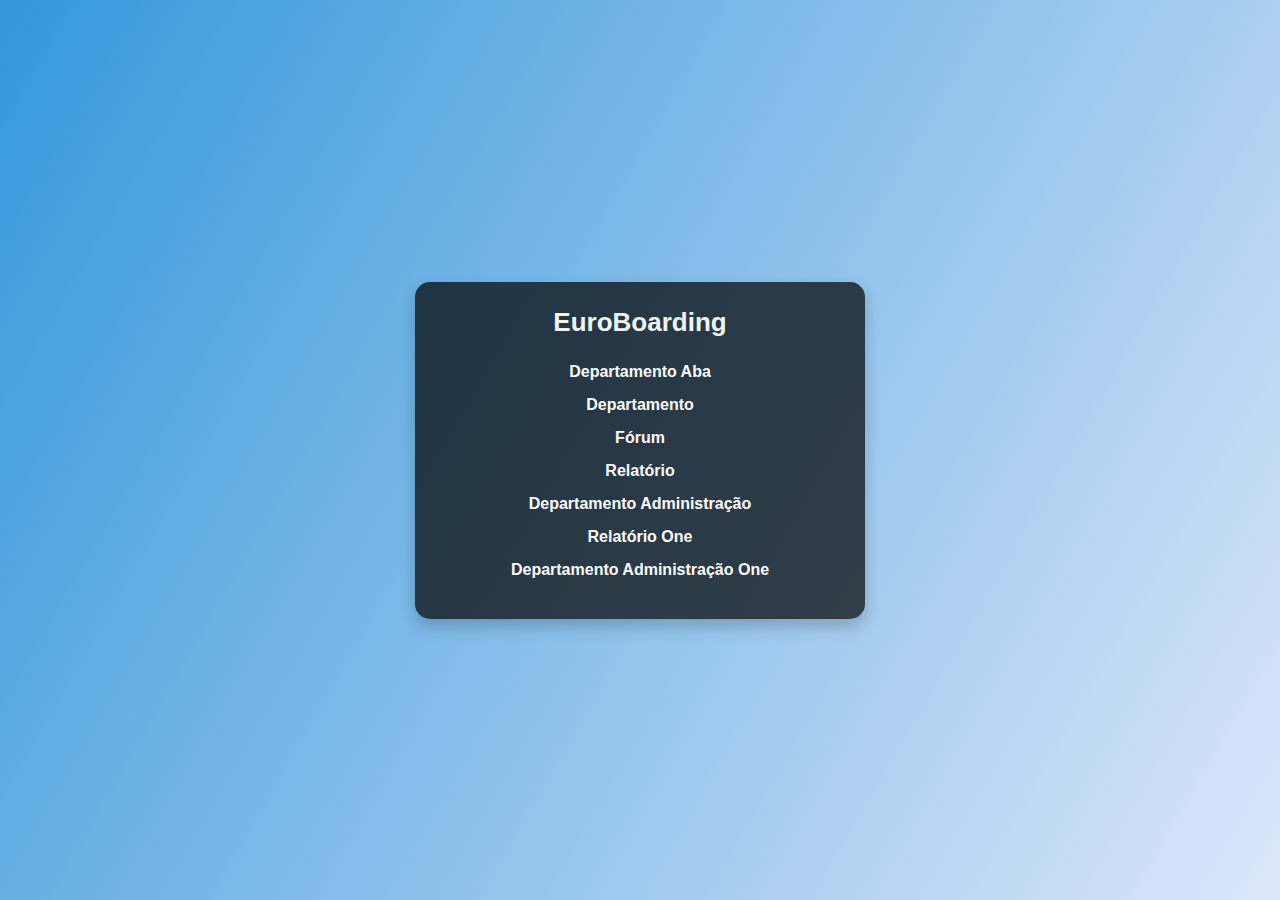
<file: pages/index.html>
<!DOCTYPE html>
<html lang="en">
<head>
    <meta charset="utf-8">
    <title>Gabrielly Freitas's Application</title>
    <meta name="viewport" content="width=device-width, initial-scale=1.0">
    <meta name="theme-color" content="#000000">
    <meta name="description" content="web site created using create-react-app">
    <link rel="stylesheet" type="text/css" href="../css/index.css">
</head>
<body>
    <div class="dhiwise-navigation">
        <h1>EuroBoarding</h1>
        <ul>
            <li><a href="DepartamentoAba.html">Departamento Aba</a></li>
            <li><a href="Departamento.html">Departamento</a></li>
            <li><a href="Forum.html">Fórum</a></li>
            <li><a href="Relatorio.html">Relatório</a></li>
            <li><a href="DepartamentoAdm.html">Departamento Administração</a></li>
            <li><a href="RelatorioOne.html">Relatório One</a></li>
            <li><a href="DepartamentoAdmOne.html">Departamento Administração One</a></li>
        </ul>
    </div>
</body>
</html>
</file>
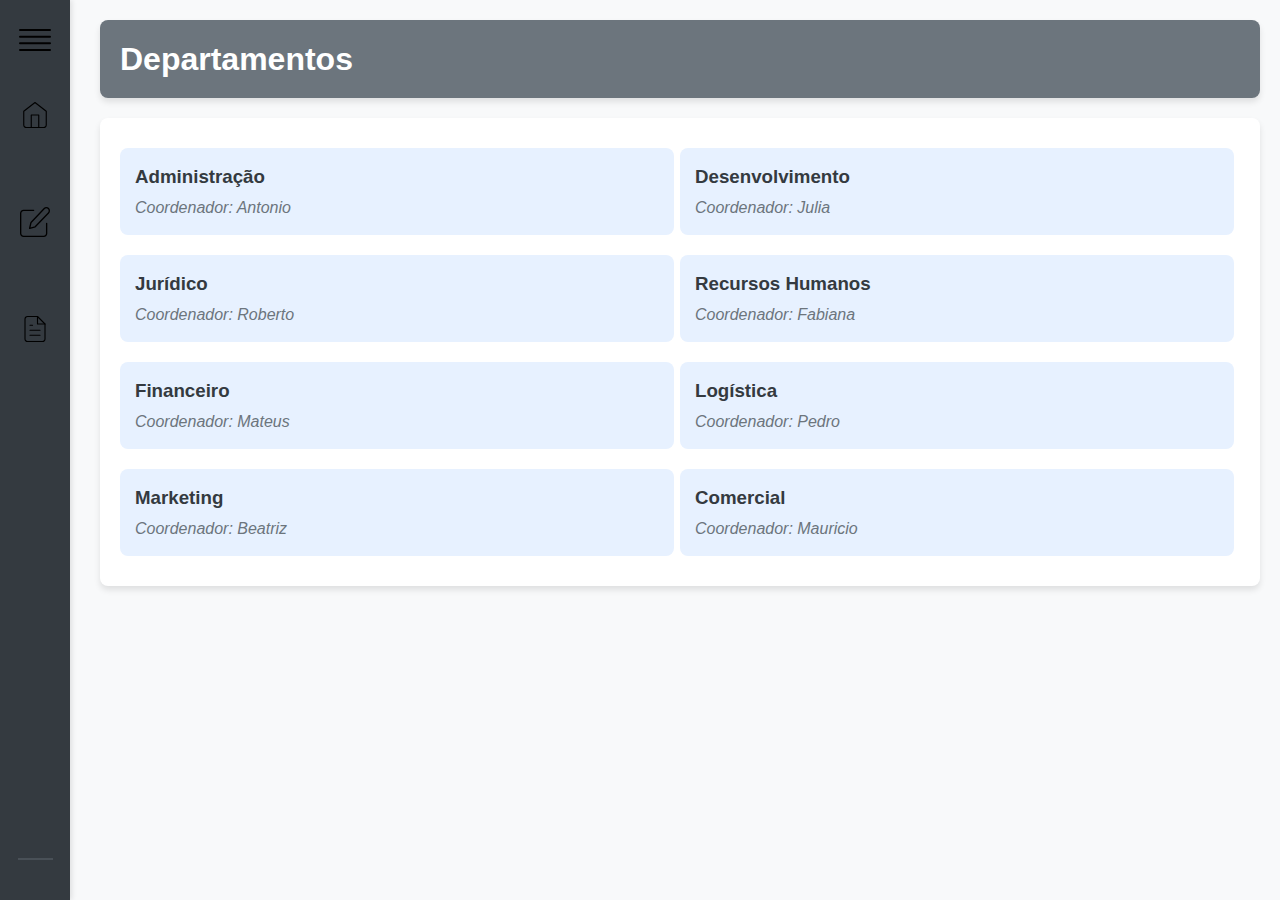
<file: pages/Departamento.html>
<!DOCTYPE html>
<html lang="en">
<head>
    <meta charset="utf-8" />
    <title>Gabrielly Freitas' Application</title>
    <meta name="viewport" content="width=device-width, initial-scale=1.0" />
    <meta name="theme-color" content="#000000" />
    <meta name="description" content="Web site created using create-react-app" />
    <link rel="stylesheet" type="text/css" href="../css/Departamento.css" />
</head>
<body>
    <div class="departamento-3">
        <div class="row align-justify">
            <aside class="sidebar align-justify">
                <img src="../public/images/img_align_justify.svg" alt="Alignjustify" class="alignjustify-1" />
                <ul class="column-edit-one">
                    <li>
                        <a href="#">
                            <img src="../public/images/img_home.svg" alt="Home" class="alignjustify-1" />
                        </a>
                    </li>
                    <li>
                        <a href="#">
                            <img src="../public/images/img_edit.svg" alt="Edit" class="alignjustify-1" />
                        </a>
                    </li>
                    <li>
                        <a href="#">
                            <img src="../public/images/img_file_text.svg" alt="Image" class="alignjustify-1" />
                        </a>
                    </li>
                </ul>
                <div class="line-three-one"></div>
            </aside>
            <div class="column-departame">
                <header class="header-departame">
                    <p class="departamentos ui heading size-text-2x1">Departamentos</p>
                </header>
                <div class="container-sm">
                    <div class="departamento-4">
                        <div class="column-administr">
                            <h3 class="ui heading size-text-2x1">Administração</h3>
                            <p class="coordenador ui heading size-text-s">Coordenador: Antonio</p>
                        </div>
                        <div class="column-administr">
                            <h3 class="ui heading size-text-2x1">Desenvolvimento</h3>
                            <p class="coordenador ui heading size-text-s">Coordenador: Julia</p>
                        </div>
                        <div class="column-administr">
                            <h3 class="ui heading size-text-2x1">Jurídico</h3>
                            <p class="coordenador ui heading size-text-s">Coordenador: Roberto</p>
                        </div>
                        <div class="column-administr">
                            <h3 class="ui heading size-text-2x1">Recursos Humanos</h3>
                            <p class="coordenador ui heading size-text-s">Coordenador: Fabiana</p>
                        </div>
                        <div class="column-administr">
                            <h3 class="ui heading size-text-2x1">Financeiro</h3>
                            <p class="coordenador ui heading size-text-s">Coordenador: Mateus</p>
                        </div>
                        <div class="column-administr">
                            <h3 class="ui heading size-text-2x1">Logística</h3>
                            <p class="coordenador ui heading size-text-s">Coordenador: Pedro</p>
                        </div>
                        <div class="column-administr">
                            <h3 class="ui heading size-text-2x1">Marketing</h3>
                            <p class="coordenador ui heading size-text-s">Coordenador: Beatriz</p>
                        </div>
                        <div class="column-administr">
                            <h3 class="ui heading size-text-2x1">Comercial</h3>
                            <p class="coordenador ui heading size-text-s">Coordenador: Mauricio</p>
                        </div>
                    </div>
                </div>
            </div>
        </div>
    </div>
</body>
</html>
</file>
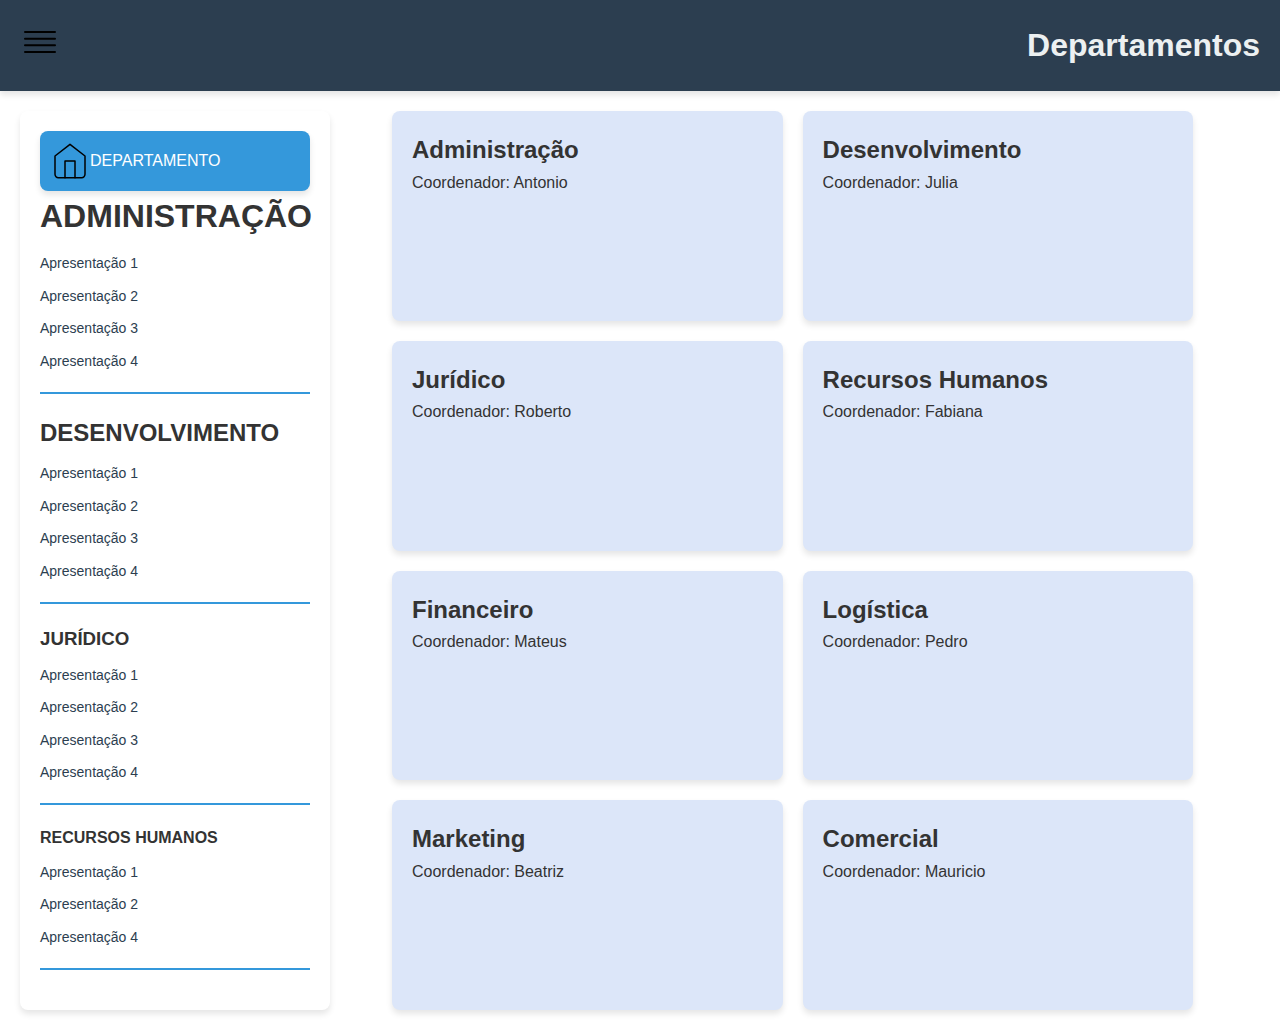
<file: pages/DepartamentoAba.html>
<!DOCTYPE html>
<html lang="en">
<head>
    <meta charset="utf-8" />
    <title>EuroBoarding</title>
    <meta name="viewport" content="width=device-width, initial-scale=1.0" />
    <meta name="theme-color" content="#000000" />
    <meta name="description" content="Web site created using create-react-app" />
    <link rel="stylesheet" type="text/css" href="../css/DepartamentoAba.css" />
</head>
<body>
    <div class="departamento-aba">
        <header class="headeralignjust">
            <a href="#">
                <img src="../public/images/img_align_justify.svg" alt="Alignjustify" class="alignjustify" />
            </a>
            <div class="rowdepartamento">
                <p class="departamentos ui heading size-text2x1">Departamentos</p>
            </div>
        </header>
        <div class="newscreenbody">
            <div class="column sidebar">
                <div class="stackhome_one">
                    <img src="../public/images/img_home.svg" alt="Home" class="home_one" />
                    <p class="departamento-2 ui text size-texts">DEPARTAMENTO</p>
                </div>
                <div class="departamento-1">
                    <h1 class="ui heading size-headingxs">ADMINISTRAÇÃO</h1>
                    <p class="apresentacocou ui text size-textxs">Apresentação 1</p>
                    <p class="apresentacocou-1 ui text size-textxs">Apresentação 2</p>
                    <p class="apresentacocou-1 ui text size-textxs">Apresentação 3</p>
                    <p class="apresentacocou-1 ui text size-textxs">Apresentação 4</p>
                </div>
                <div class="line-7"></div>
                <div class="departamento-1">
                    <h2 class="ui heading size-headingxs">DESENVOLVIMENTO</h2>
                    <p class="apresentacocou ui text size-textxs">Apresentação 1</p>
                    <p class="apresentacocou-1 ui text size-textxs">Apresentação 2</p>
                    <p class="apresentacocou-1 ui text size-textxs">Apresentação 3</p>
                    <p class="apresentacocou-1 ui text size-textxs">Apresentação 4</p>
                </div>
                <div class="line-7"></div>
                <div class="departamento-1">
                    <h3 class="ui heading size-headingxs">JURÍDICO</h3>
                    <p class="apresentacocou ui text size-textxs">Apresentação 1</p>
                    <p class="apresentacocou-1 ui text size-textxs">Apresentação 2</p>
                    <p class="apresentacocou-1 ui text size-textxs">Apresentação 3</p>
                    <p class="apresentacocou-1 ui text size-textxs">Apresentação 4</p>
                </div>
                <div class="line-7"></div>
                <div class="departamento-1">
                    <h4 class="ui heading size-headingxs">RECURSOS HUMANOS</h4>
                    <p class="apresentacocou ui text size-textxs">Apresentação 1</p>
                    <p class="apresentacocou-1 ui text size-textxs">Apresentação 2</p>
                    <p class="apresentacocou-1 ui text size-textxs">Apresentação 4</p>
                </div>
                <div class="line-7"></div>
            </div>
            <div class="column main-content">
                <div class="departamento-card">
                    <h2 class="ui heading size-text2x1">Administração</h2>
                    <p class="coordenador ui heading size-texts">Coordenador: Antonio</p>
                </div>
                <div class="departamento-card">
                    <h2 class="ui heading size-text2x1">Desenvolvimento</h2>
                    <p class="coordenador ui heading size-texts">Coordenador: Julia</p>
                </div>
                <div class="departamento-card">
                    <h2 class="ui heading size-text2x1">Jurídico</h2>
                    <p class="coordenador ui heading size-texts">Coordenador: Roberto</p>
                </div>
                <div class="departamento-card">
                    <h2 class="ui heading size-text2x1">Recursos Humanos</h2>
                    <p class="coordenador ui heading size-texts">Coordenador: Fabiana</p>
                </div>
                <div class="departamento-card">
                    <h2 class="ui heading size-text2x1">Financeiro</h2>
                    <p class="coordenador ui heading size-texts">Coordenador: Mateus</p>
                </div>
                <div class="departamento-card">
                    <h2 class="ui heading size-text2x1">Logística</h2>
                    <p class="coordenador ui heading size-texts">Coordenador: Pedro</p>
                </div>
                <div class="departamento-card">
                    <h2 class="ui heading size-text2x1">Marketing</h2>
                    <p class="coordenador ui heading size-texts">Coordenador: Beatriz</p>
                </div>
                <div class="departamento-card">
                    <h2 class="ui heading size-text2x1">Comercial</h2>
                    <p class="coordenador ui heading size-texts">Coordenador: Mauricio</p>
                </div>
            </div>
        </div>
    </div>
</body>
</html>
</file>
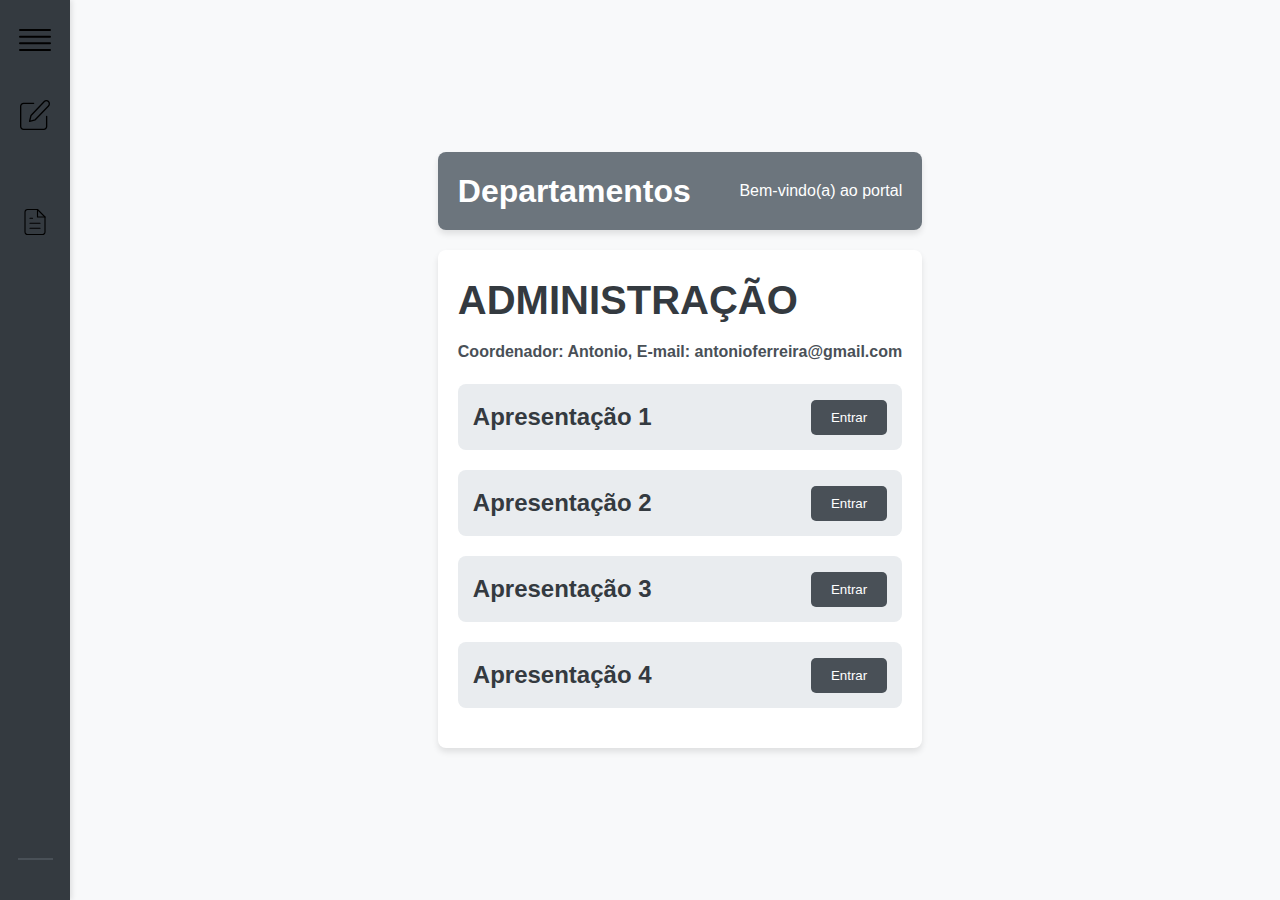
<file: pages/DepartamentoAdm.html>
<!DOCTYPE html>
<html lang="en">
<head>
    <meta charset="utf-8">
    <title>Gabrielly Freitas' Application</title>
    <meta name="viewport" content="width=device-width, initial-scale=1.0">
    <meta name="theme-color" content="#000000">
    <meta name="description" content="web site created using create-react-app">
    <link rel="stylesheet" type="text/css" href="../css/DepartamentoAdm.css">
</head>
<body>
    <div class="departamento-3">
        <div class="row align-justify-3">
            <aside class="sidebar align-justify">
                <img src="../public/images/img_align_justify.svg" alt="Align Justify" class="align-justify-1">
                <ul class="column-edit one">
                    <li>
                        <a href="#">
                            <img src="../public/images/img_edit.svg" alt="Edit" class="align-justify-1">
                        </a>
                    </li>
                    <li>
                        <a href="#">
                            <img src="../public/images/img_file_text.svg" alt="File Text" class="align-justify-1">
                        </a>
                    </li>
                </ul>
                <div class="line-three_one"></div>
            </aside>
            <div class="column-departame">
                <header class="header-departame">
                    <p class="departamentos ui heading size-text-2xl">Departamentos</p>
                    <p class="ui text size-text-xl">Bem-vindo(a) ao portal</p>
                </header>
                <div class="container-sm">
                    <div class="column-administr-22">
                        <h1 class="administracao-2 ui heading size-text-4xl">ADMINISTRAÇÃO</h1>
                        <h2 class="administracao-2 ui heading size-text-md">
                            Coordenador: Antonio, E-mail: antonioferreira@gmail.com
                        </h2>
                    </div>
                    <div class="column-apresenta">
                        <h3 class="ui heading size-text-lg">Apresentação 1</h3>
                        <button class="entrar-1 ui button indigo-50 size-sm fill round">Entrar</button>
                    </div>
                    <div class="lista-apresenta">
                        <div class="column-1 container-xs">
                            <h4 class="ui heading size-text-lg">Apresentação 2</h4>
                            <div class="row-entrar">
                                <button class="entrar-1 ui button indigo-50 size-sm fill round">Entrar</button>
                            </div>
                        </div>
                    </div>
                    <div class="column_one-2">
                        <h6 class="ui heading size-text-lg">Apresentação 3</h6>
                        <button class="entrar-1 ui button indigo-50 size-sm fill round">Entrar</button>
                    </div>
                    <div class="column_one-2">
                        <h6 class="ui heading size-text-lg">Apresentação 4</h6>
                        <button class="entrar-1 ui button indigo-50 size-sm fill round">Entrar</button>
                    </div>
                </div>
            </div>
        </div>
    </div>
</body>
</html>
</file>
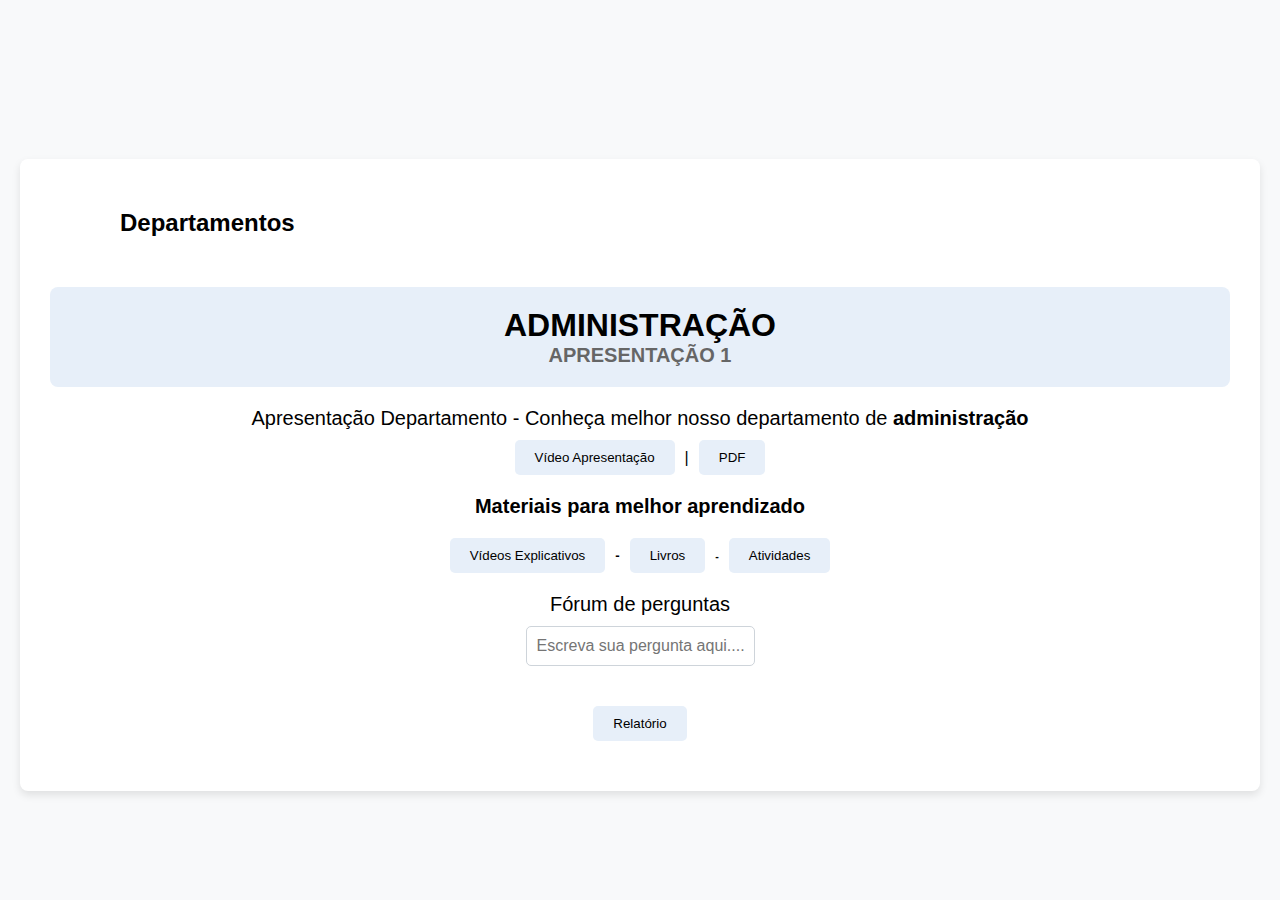
<file: pages/DepartamentoAdmOne.html>
<!DOCTYPE html>
<html lang="en">
<head>
    <meta charset="utf-8">
    <title>Gabrielly Freitas' Application</title>
    <meta name="viewport" content="width=device-width, initial-scale=1.0">
    <meta name="theme-color" content="#008000">
    <meta name="description" content="web site created using create-react-app">
    <link rel="stylesheet" type="text/css" href="../css/DepartamentoAdmOne.css">
</head>
<body>
    <div class="departamento-3">
        <div class="column-departame">
            <header class="header-departame">
                <p class="departamentos ui heading size-text-2xl">Departamentos</p>
            </header>
            <div class="container-sm">
                <div class="column-administr-24">
                    <h1 class="ui heading size-text-4xl">ADMINISTRAÇÃO</h1>
                    <h2 class="ui heading size-text-lg">APRESENTAÇÃO 1</h2>
                </div>
                <div class="row-apresentao-2">
                    <div class="column-apresenta-5">
                        <h3 class="ui heading size-text-lg">
                            <span>Apresentação Departamento - Conheça melhor nosso departamento de </span>
                            <span class="apresentao-span">administração</span>
                        </h3>
                        <div class="row-deo">
                            <button class="vdeo ui button indigo-50 size-md fill round">Vídeo Apresentação</button>
                            <p class="class-- ui text size-text-xl">|</p>
                            <button class="pdf ui button indigo-50 size-md fill round">PDF</button>
                        </div>
                    </div>
                </div>
                <div class="column-materiais">
                    <h4 class="ui heading size-text-lg">Materiais para melhor aprendizado</h4>
                    <div class="row-vdeos">
                        <button class="vdeos ui button indigo-50 size-md fill round">Vídeos Explicativos</button>
                        <h5 class="one-2 ui heading size-text-2xl">-</h5>
                        <button class="livros ui button indigo-50 size-md fill round">Livros</button>
                        <h6 class="one-2 ui heading size-text-2xl">-</h6>
                        <button class="livros ui button indigo-50 size-md fill round">Atividades</button>
                    </div>
                </div>
                <div class="row-frumde">
                    <div class="column-frumde-1">
                        <p class="ui heading size-text-lg">Fórum de perguntas</p>
                        <div class="row-m_one">
                            <label class="grouptwentyeigh ui input white_a700 size-sm fill">
                                <input name="groupthree" placeholder="Escreva sua pergunta aqui...." type="text">
                            </label>
                        </div>
                    </div>
                </div>
                <button class="relatrio-2 ui button indigo-50 size-md fill round">Relatório</button>
            </div>
        </div>
    </div>
</body>
</html>
</file>
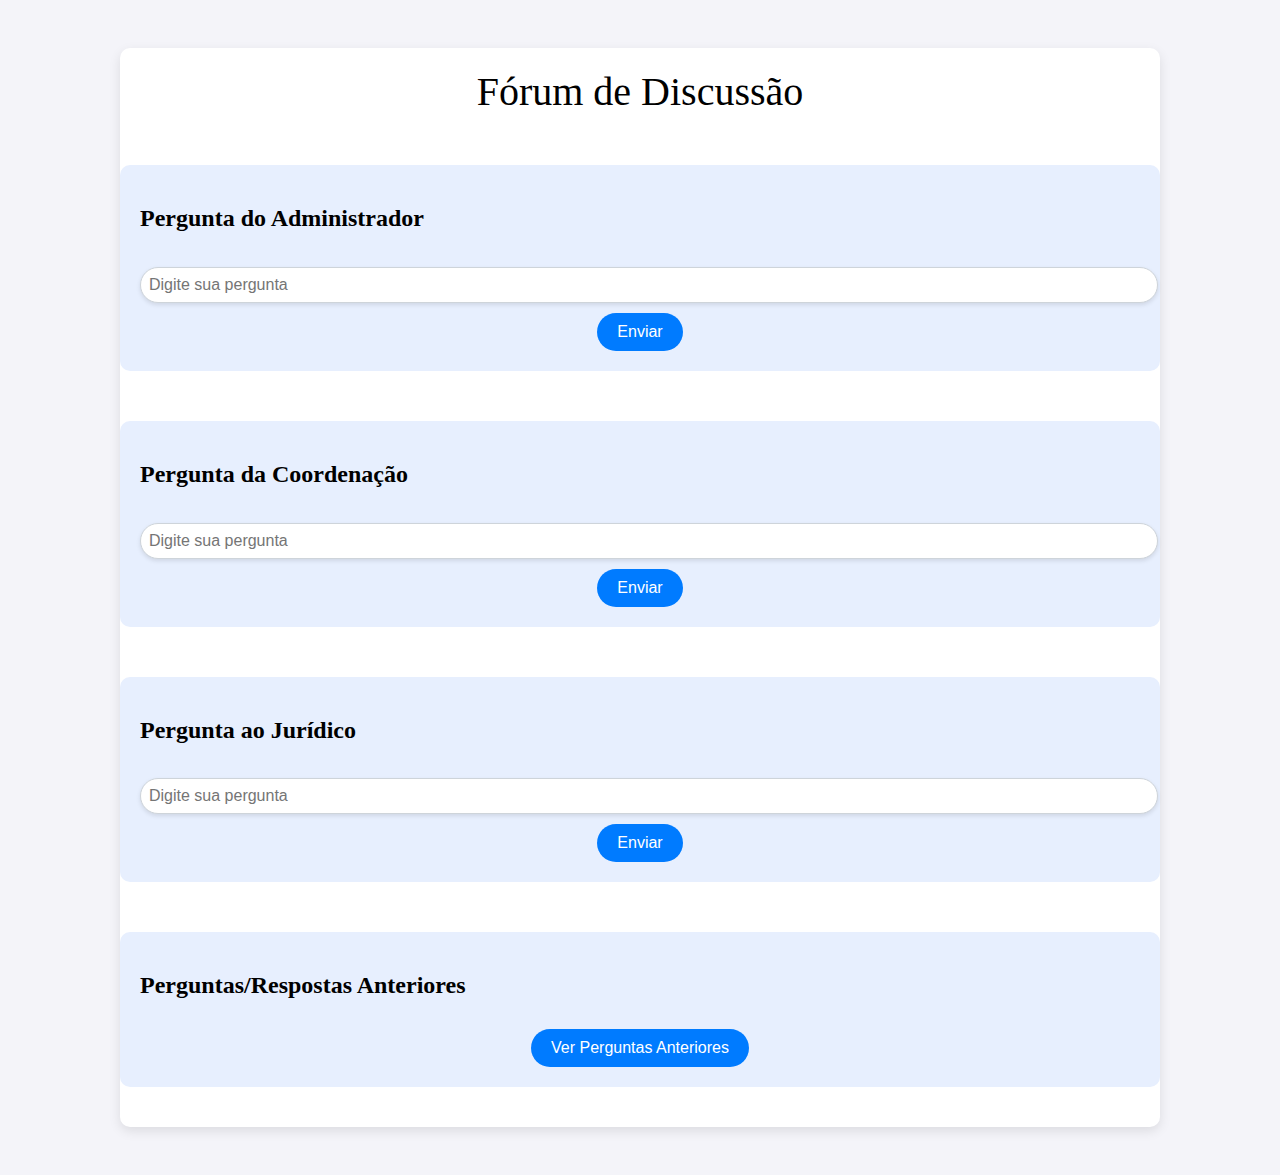
<file: pages/Forum.html>
<!DOCTYPE html>
<html lang="pt-BR">
<head>
    <meta charset="UTF-8">
    <meta name="viewport" content="width=device-width, initial-scale=1.0">
    <title>Fórum de Discussão</title>
    <link rel="stylesheet" type="text/css" href="../css/Forum.css" />
</head>
<body>
    <div class="forum-1">
        <div class="header-forum-de-1">
            Fórum de Discussão
        </div>

        <div class="container-xs">
            <div class="row-m_two-1">
                <h2>Pergunta do Administrador</h2>
                <div class="group-fourteen-2">
                    <input type="text" placeholder="Digite sua pergunta">
                </div>
            </div>
            <div class="respostas-pergun-4">
                <button class="ui button indigo_50">Enviar</button>
            </div>
        </div>

        <div class="container-xs">
            <div class="row-m_two-1">
                <h2>Pergunta da Coordenação</h2>
                <div class="group-fourteen-2">
                    <input type="text" placeholder="Digite sua pergunta">
                </div>
            </div>
            <div class="respostas-pergun-4">
                <button class="ui button indigo_50">Enviar</button>
            </div>
        </div>

        <div class="container-xs">
            <div class="row-m_two-1">
                <h2>Pergunta ao Jurídico</h2>
                <div class="group-fourteen-2">
                    <input type="text" placeholder="Digite sua pergunta">
                </div>
            </div>
            <div class="respostas-pergun-4">
                <button class="ui button indigo_50">Enviar</button>
            </div>
        </div>


        <div class="container-xs">
            <div class="row-m_three-3">
                <h2>Perguntas/Respostas Anteriores</h2>
            </div>
            <div class="respostas-pergun-5">
                <button class="ui button indigo_50">Ver Perguntas Anteriores</button>
            </div>
        </div>
    </div>
</body>
</html>
</file>
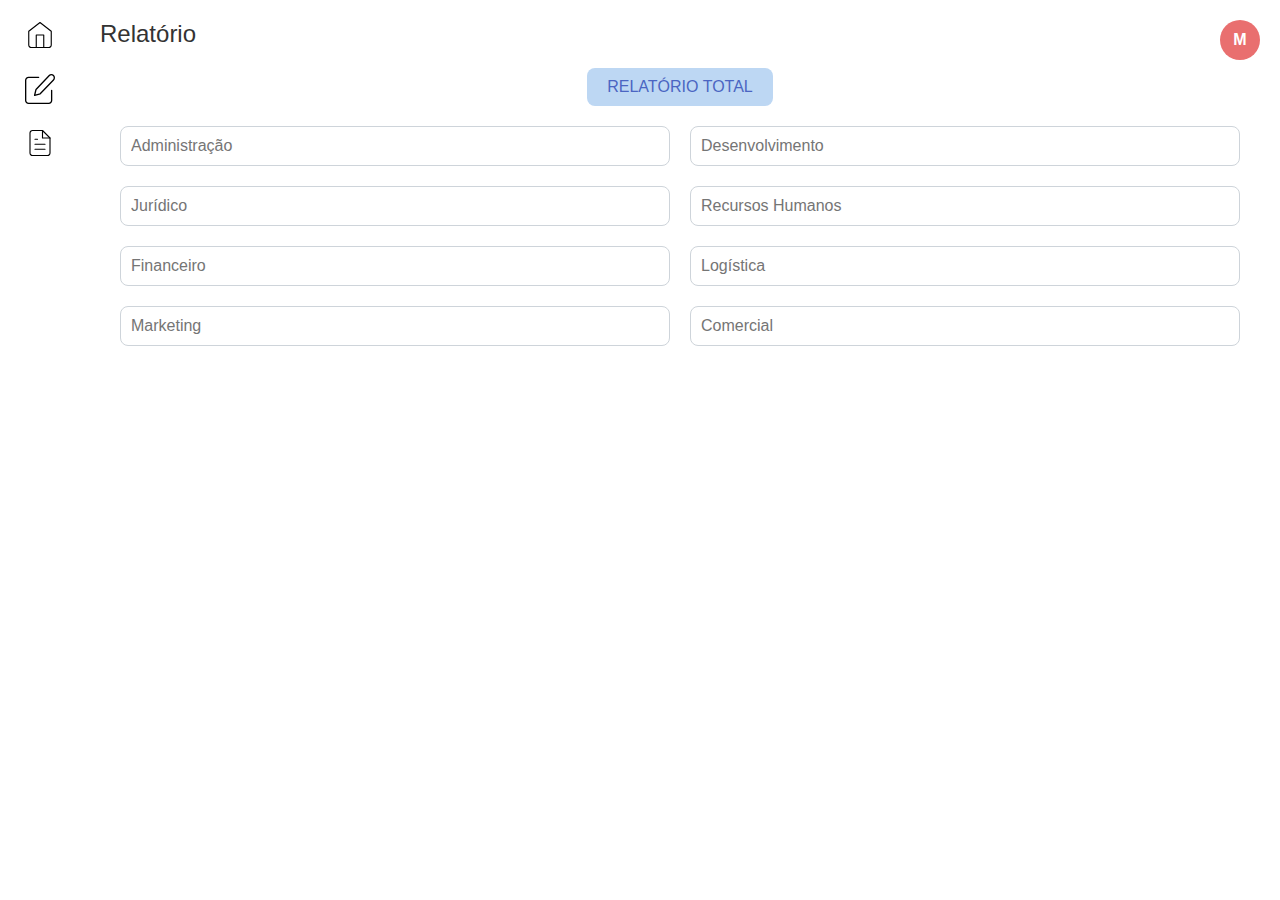
<file: pages/Relatorio.html>
<!DOCTYPE html>
<html lang="en">
<head>
    <meta charset="utf-8" />
    <title>Relatório</title>
    <meta name="viewport" content="width=device-width, initial-scale=1.0" />
    <meta name="theme-color" content="#000000" />
    <meta name="description" content="web site created using create-react-app" />
    <link rel="stylesheet" type="text/css" href="../css/Relatorio.css" />
</head>
<body>
    <div class="departamento-3">
        <div class="sidebar">
            <div class="menu-item">
                <img src="../public/images/img_home.svg" alt="Home">
            </div>
            <div class="menu-item">
                <img src="../public/images/img_edit.svg" alt="Edit">
            </div>
            <div class="menu-item">
                <img src="../public/images/img_file_text.svg" alt="Document">
            </div>
        </div>
        <div class="main-content">
            <header class="header-departamento">
                <p class="departamentos">Relatório</p>
            </header>
            <div class="relatorio-total">
                <button class="relatorio-total-button">RELATÓRIO TOTAL</button>
            </div>
            <div class="relatorio-grid">
                <label class="administrao-1 ui input white-a700 size-md fill round">
                    <input name="administração" placeholder="Administração" type="text" />
                </label>
                <label class="administrao-1 ui input white-a700 size-md fill round">
                    <input name="desenvolvimento" placeholder="Desenvolvimento" type="text" />
                </label>
                <label class="administrao-1 ui input white-a700 size-md fill round">
                    <input name="jurídico" placeholder="Jurídico" type="text" />
                </label>
                <label class="administrao-1 ui input white-a700 size-md fill round">
                    <input name="recursos" placeholder="Recursos Humanos" type="text" />
                </label>
                <label class="administrao-1 ui input white-a700 size-md fill round">
                    <input name="financeiro" placeholder="Financeiro" type="text" />
                </label>
                <label class="administrao-1 ui input white-a700 size-md fill round">
                    <input name="logística" placeholder="Logística" type="text" />
                </label>
                <label class="administrao-1 ui input white-a700 size-md fill round">
                    <input name="marketing" placeholder="Marketing" type="text" />
                </label>
                <label class="administrao-1 ui input white-a700 size-md fill round">
                    <input name="comercial" placeholder="Comercial" type="text" />
                </label>
            </div>
            <div class="user-profile">
                <div class="profile-initial">M</div>
            </div>
        </div>
    </div>
</body>
</html>
</file>
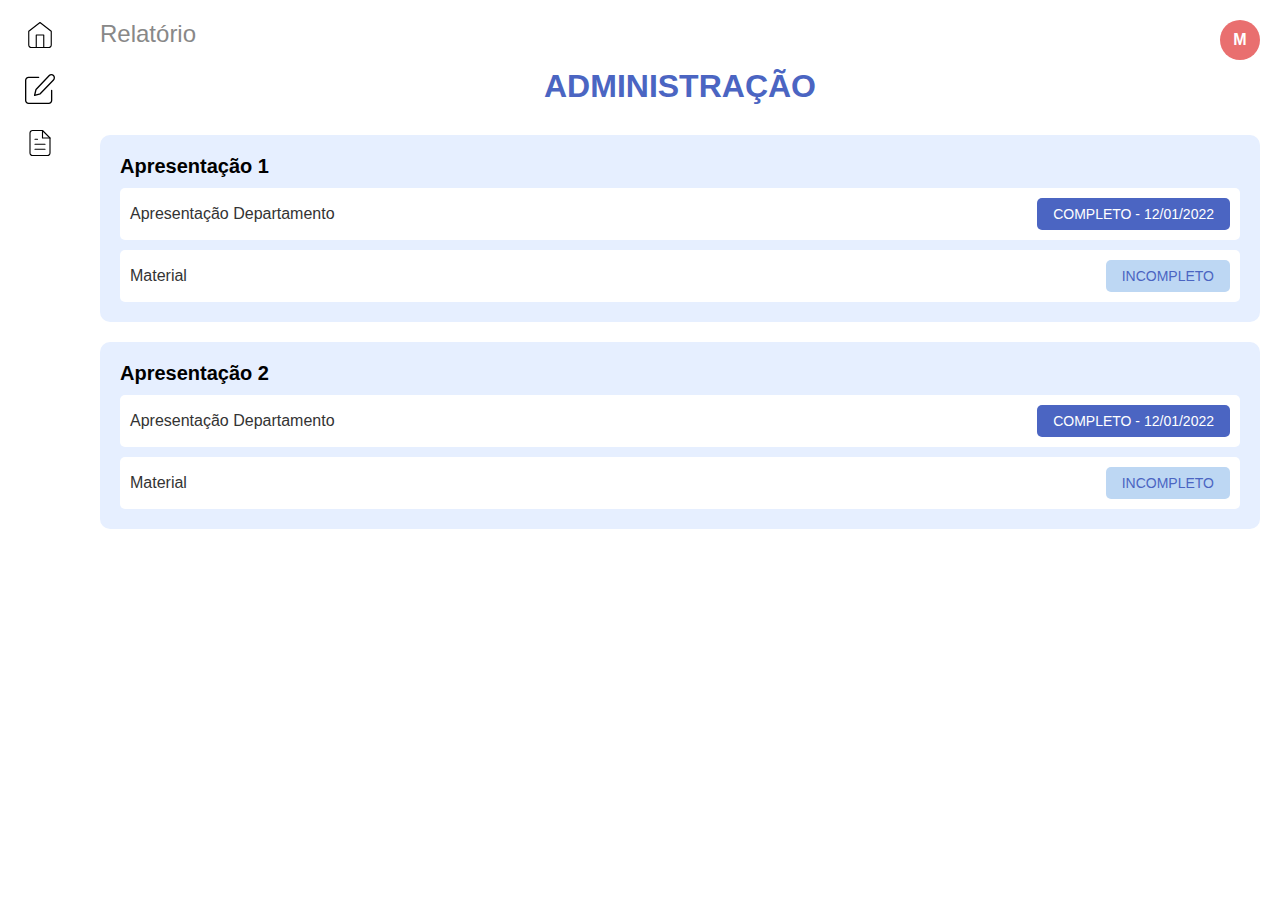
<file: pages/RelatorioOne.html>
<!DOCTYPE html>
<html lang="en">
<head>
    <meta charset="utf-8" />
    <title>Relatório</title>
    <meta name="viewport" content="width=device-width, initial-scale=1.0" />
    <meta name="theme-color" content="#000000" />
    <meta name="description" content="Web site created using create-react-app" />
    <link rel="stylesheet" type="text/css" href="../css/RelatorioOne.css" />
</head>
<body>
    <div class="departamento-3">
        <div class="sidebar">
            <div class="menu-item">
                <img src="../public/images/img_home.svg" alt="Home">
            </div>
            <div class="menu-item">
                <img src="../public/images/img_edit.svg" alt="Edit">
            </div>
            <div class="menu-item">
                <img src="../public/images/img_file_text.svg" alt="Document">
            </div>
        </div>
        <div class="main-content">
            <header class="header-departamento">
                <p class="departamentos">Relatório</p>
            </header>
            <h1 class="administrao-3">ADMINISTRAÇÃO</h1>
            <div class="relatorio-container">
                <div class="relatorio-box">
                    <h2 class="apresentacao">Apresentação 1</h2>
                    <div class="box-content">
                        <div class="content-item">
                            <p class="material">Apresentação Departamento</p>
                            <button class="status-button complete">COMPLETO - 12/01/2022</button>
                        </div>
                        <div class="content-item">
                            <p class="material">Material</p>
                            <button class="status-button incomplete">INCOMPLETO</button>
                        </div>
                    </div>
                </div>
                <div class="relatorio-box">
                    <h2 class="apresentacao">Apresentação 2</h2>
                    <div class="box-content">
                        <div class="content-item">
                            <p class="material">Apresentação Departamento</p>
                            <button class="status-button complete">COMPLETO - 12/01/2022</button>
                        </div>
                        <div class="content-item">
                            <p class="material">Material</p>
                            <button class="status-button incomplete">INCOMPLETO</button>
                        </div>
                    </div>
                </div>
            </div>
            <div class="user-profile">
                <div class="profile-initial">M</div>
            </div>
        </div>
    </div>
</body>
</html>
</file>
<file: css/index.css>
* {
    margin: 0;
    padding: 0;
    box-sizing: border-box;
}


body {
    font-family: 'Helvetica Neue', sans-serif;
    background: linear-gradient(120deg, #3498db 0%, #dce6f9 100%);
    color: #fff;
    display: flex;
    justify-content: center;
    align-items: center;
    height: 100vh;
}

.dhiwise-navigation {
    background: rgba(0, 0, 0, 0.7);
    border-radius: 15px;
    box-shadow: 0 8px 16px rgba(0, 0, 0, 0.2);
    padding: 25px;
    max-width: 450px;
    width: 100%;
    text-align: center;
    animation: fadeIn 1s ease-in-out;
}

.dhiwise-navigation h1 {
    font-size: 26px;
    margin-bottom: 25px;
    color: #eef4f1;
}

.dhiwise-navigation ul {
    list-style: none;
}

.dhiwise-navigation li {
    margin: 15px 0;
}

.dhiwise-navigation a {
    text-decoration: none;
    color: #fafaf7;
    font-weight: bold;
    transition: color 0.3s ease, transform 0.3s ease;
}

.dhiwise-navigation a:hover {
    color: #fff;
    transform: scale(1.1);
}


@keyframes fadeIn {
    from {
        opacity: 0;
    }
    to {
        opacity: 1;
    }
}


@media (max-width: 600px) {
    .dhiwise-navigation {
        padding: 20px;
    }

    .dhiwise-navigation h1 {
        font-size: 22px;
    }

    .dhiwise-navigation a {
        font-size: 16px;
    }
}
</file>
<file: css/Forum.css>
/* Estilos principais */
.forum-1 {
    display: flex;
    flex-direction: column;
    align-items: center;
    width: 100%;
    max-width: 1000px;
    background: #ffffff;
    border-radius: 10px;
    box-shadow: 0 4px 12px rgba(0, 0, 0, 0.1);
    padding: 20px;
    gap: 30px; /* Espaçamento entre os blocos */
}

/* Container para cada bloco */
.container-xs {
    width: 100%;
    background-color: #e7effe;
    padding: 20px;
    border-radius: 10px;
    margin-bottom: 20px;
}

/* Estilo das seções de admin e coordenadores */
.column_one-2, .column_two {
    background-color: #ffffff;
    padding: 20px;
    border-radius: 10px;
    box-shadow: 0 2px 6px rgba(0, 0, 0, 0.1);
}

/* Estilo das perguntas */
.row-m_two-1, .row-m_three-3 {
    display: flex;
    flex-direction: column;
    gap: 15px;
}

/* Caixa de input */
.group-fourteen-2 input {
    border-radius: 50px;
    border: 1px solid #ced4da;
    padding: 8px;
    width: 100%;
    font-size: 1rem;
    box-shadow: 0 2px 4px rgba(0, 0, 0, 0.1);
}

/* Botões */
.ui.button.indigo_50 {
    background-color: #007bff;
    color: #ffffff;
    border: none;
    padding: 10px 20px;
    border-radius: 50px;
    cursor: pointer;
    font-size: 1rem;
    transition: background-color 0.3s ease, transform 0.2s ease;
}

.ui.button.indigo_50:hover {
    background-color: #0056b3;
    transform: scale(1.05);
}

/* Centralizar botões */
.respostas-pergun-4, .respostas-pergun-5 {
    display: flex;
    justify-content: center;
    margin-top: 10px;
}

/* Centralização do layout geral */
body {
    display: flex;
    justify-content: center;
    background-color: #f4f4f9;
    padding: 40px 0;
}

.header-forum-de-1 {
    font-size: 2.5rem;
    text-align: center;
    margin-bottom: 20px;
}
</file>
<file: css/Departamento.css>
/* Reset básico */
* {
    margin: 0;
    padding: 0;
    box-sizing: border-box;
    font-family: 'Montserrat', sans-serif;
}

body {
    background-color: #f8f9fa;
    color: #343a40;
    font-size: 16px;
    line-height: 1.5;
    display: flex;
    height: 100vh;
}

/* Sidebar */
.sidebar {
    background-color: #343a40;
    color: #fff;
    width: 70px;
    display: flex;
    flex-direction: column;
    align-items: center;
    padding: 20px 0;
    height: 100vh;
    box-shadow: 2px 0 5px rgba(0, 0, 0, 0.1);
    position: fixed;
    top: 0;
    left: 0;
}

.sidebar img {
    width: 40px;
    margin-bottom: 30px;
    transition: transform 0.3s ease;
}

.sidebar img:hover {
    transform: scale(1.1);
}

.column-edit-one {
    list-style: none;
    padding: 0;
    margin: 0;
    width: 100%;
    display: flex;
    flex-direction: column;
    align-items: center;
}

.column-edit-one li {
    width: 100%;
    text-align: center;
    margin-bottom: 20px;
}

.column-edit-one a {
    display: block;
    width: 100%;
    padding: 10px 0;
    transition: background-color 0.3s ease;
}

.column-edit-one a:hover {
    background-color: #495057;
    border-radius: 10px;
}

.column-edit-one img {
    width: 30px;
}

.line-three-one {
    width: 50%;
    height: 2px;
    background-color: #495057;
    margin-top: auto;
    margin-bottom: 20px;
}

/* Main content area */
.column-departame {
    flex: 1;
    padding: 20px;
    margin-left: 80px; 
    /* Compensa a largura da sidebar */
}

.header-departame {
    display: flex;
    justify-content: space-between;
    align-items: center;
    background-color: #6c757d;
    padding: 15px 20px;
    color: #fff;
    border-radius: 8px;
    box-shadow: 0 4px 6px rgba(0, 0, 0, 0.1);
}

.header-departame .departamentos {
    font-size: 2rem;
    font-weight: bold;
}

.container-sm {
    background-color: #fff;
    margin-top: 20px;
    padding: 20px;
    border-radius: 8px;
    box-shadow: 0 4px 6px rgba(0, 0, 0, 0.1);
    
}

.departamento-4 {
    display: flex;
    flex-wrap: wrap;
    justify-content: space-between;
}

.column-administr {
    flex: 1 1 45%;
    margin: 10px 0;
    padding: 15px;
    background-color: #e7f1ff; /* Background mais claro */
    border-radius: 8px;
    transition: transform 0.3s ease;
    margin-right: 6px;
    
}

.column-administr:hover {
    transform: translateY(-5px);
}

.column-administr h3 {
    margin-bottom: 5px;
    font-weight: bold;
    color: #343a40;
    
}

.coordenador {
    font-style: italic;
    color: #6c757d;
    
}
</file>
<file: css/DepartamentoAba.css>
/* Reset básico */
* {
    margin: 0;
    padding: 0;
    box-sizing: border-box;
    font-family: 'Roboto', sans-serif;
}

body {
    background-color: #fff;
    color: #333;
    line-height: 1.6;
    font-size: 16px;
}

.headeralignjust {
    display: flex;
    justify-content: space-between;
    align-items: center;
    padding: 20px;
    background-color: #2c3e50;
    color: #ecf0f1;
    box-shadow: 0px 4px 6px rgba(0, 0, 0, 0.1);
}

.headeralignjust img {
    height: 40px;
}

.rowdepartamento p.departamentos {
    font-size: 2rem;
    font-weight: bold;
}

.newscreenbody {
    display: flex;
    flex-wrap: nowrap;
    justify-content: space-between;
    padding: 20px;
}

.sidebar {
    width: 25%;
    background-color: #fff;
    padding: 20px;
    box-shadow: 0px 4px 6px rgba(0, 0, 0, 0.1);
    border-radius: 8px;
}

.main-content {
    width: 70%;
    display: flex;
    flex-wrap: wrap;
    gap: 20px;
}

.departamento-card {
    background-color: #dce6f9;
    padding: 20px;
    border-radius: 8px;
    box-shadow: 0px 4px 6px rgba(0, 0, 0, 0.1);
    width: 45%;
}

.stackhome_one {
    display: flex;
    align-items: center;
    background-color: #3498db;
    color: #fff;
    padding: 10px;
    border-radius: 8px;
    box-shadow: 0px 4px 6px rgba(0, 0, 0, 0.1);
    transition: transform 0.2s ease;
}

.stackhome_one:hover {
    transform: scale(1.05);
}

.line-7 {
    margin: 20px 0;
    height: 2px;
    background-color: #3498db;
}

.apresentacocou, .apresentacocou-1 {
    color: #2c3e50;
    margin-top: 10px;
    font-size: 14px;
}
</file>
<file: css/DepartamentoAdm.css>
/* Reset básico */
* {
    margin: 0;
    padding: 0;
    box-sizing: border-box;
    font-family: 'Montserrat', sans-serif;
}

body {
    background-color: #f8f9fa;
    color: #343a40;
    font-size: 16px;
    line-height: 1.5;
    display: flex;
    height: 100vh;
    justify-content: center; /* Centraliza horizontalmente */
    align-items: center; /* Centraliza verticalmente */
}

/* Sidebar */
.sidebar {
    background-color: #343a40;
    color: #fff;
    width: 70px;
    display: flex;
    flex-direction: column;
    align-items: center;
    padding: 20px 0;
    height: 100vh;
    box-shadow: 2px 0 5px rgba(0, 0, 0, 0.1);
    position: fixed;
    top: 0;
    left: 0;
}

.sidebar img {
    width: 40px;
    margin-bottom: 30px;
    transition: transform 0.3s ease;
}

.sidebar img:hover {
    transform: scale(1.1);
}

.column-edit.one {
    list-style: none;
    padding: 0;
    margin: 0;
    width: 100%;
    display: flex;
    flex-direction: column;
    align-items: center;
}

.column-edit.one li {
    width: 100%;
    text-align: center;
    margin-bottom: 20px;
}

.column-edit.one a {
    display: block;
    width: 100%;
    padding: 10px 0;
    transition: background-color 0.3s ease;
}

.column-edit.one a:hover {
    background-color: #495057;
    border-radius: 10px;
}

.column-edit.one img {
    width: 30px;
}

.line-three_one {
    width: 50%;
    height: 2px;
    background-color: #495057;
    margin-top: auto;
    margin-bottom: 20px;
}

/* Main content area */
.column-departame {
    flex: 1;
    padding: 20px;
    margin-left: 80px; /* Compensa a largura da sidebar */
    max-width: 800px; /* Define uma largura máxima */
}

.header-departame {
    display: flex;
    justify-content: space-between;
    align-items: center;
    background-color: #6c757d;
    padding: 15px 20px;
    color: #fff;
    border-radius: 8px;
    box-shadow: 0 4px 6px rgba(0, 0, 0, 0.1);
}

.header-departame .departamentos {
    font-size: 2rem;
    font-weight: bold;
}

.container-sm {
    background-color: #fff;
    margin-top: 20px;
    padding: 20px;
    border-radius: 8px;
    box-shadow: 0 4px 6px rgba(0, 0, 0, 0.1);
}

.column-administr-22 {
    margin-bottom: 20px;
}

.column-administr-22 h1 {
    font-size: 2.5rem;
    color: #343a40;
    margin-bottom: 10px;
}

.column-administr-22 h2 {
    font-size: 1rem;
    color: #495057;
}

.column-apresenta,
.column-1.container-xs,
.column_one-2 {
    display: flex;
    justify-content: space-between;
    align-items: center;
    background-color: #e9ecef;
    padding: 15px;
    border-radius: 8px;
    margin-bottom: 20px;
}

.column-apresenta h3,
.column-1.container-xs h4,
.column_one-2 h6 {
    font-size: 1.5rem;
    color: #343a40;
}

.entrar-1 {
    background-color: #495057;
    color: #fff;
    border: none;
    padding: 10px 20px;
    border-radius: 5px;
    cursor: pointer;
    transition: background-color 0.3s ease;
}

.entrar-1:hover {
    background-color: #343a40;
}

.row-entrar p {
    font-size: 1rem;
    color: #495057;
    margin: 0;
    cursor: pointer;
    transition: color 0.3s ease;
}

.row-entrar p:hover {
    color: #343a40;
}
</file>
<file: css/DepartamentoAdmOne.css>
/* Reset de estilos padrão */
body, h1, h2, h3, h4, h5, h6, p, ul, li, button, input {
    margin: 0;
    padding: 0;
    box-sizing: border-box;
}

/* Estilos básicos do corpo */
body {
    margin: 0;
    padding: 0;
    font-family: 'Arial', sans-serif;
    background-color: #f8f9fa;
    display: flex;
    justify-content: center;
    align-items: center;
    height: 100vh;
}

/* Container principal */
.departamento-3 {
    display: flex;
    justify-content: center;
    align-items: center;
    width: 100%;
    max-width: 1200px;
    background: #ffffff;
    border-radius: 8px;
    box-shadow: 0 4px 8px rgba(0, 0, 0, 0.1);
    overflow: hidden;
    padding: 20px;
    margin-top: 50px; /* Adicionei um espaçamento superior */
}

/* Estilo da coluna principal */
.column-departame {
    padding: 30px;
    display: flex;
    flex-direction: column;
    gap: 30px;
    width: 100%;
    align-items: center;
}

/* Estilo do cabeçalho */
.header-departame {
    display: flex;
    justify-content: flex-start;
    width: 100%;
    margin-bottom: 20px;
}

.departamentos {
    font-size: 1.5rem;
    font-weight: bold;
    margin-left: 50px; /* Alinha o título "Departamentos" mais à esquerda */
}

/* Estilo do conteúdo principal */
.container-sm {
    display: flex;
    flex-direction: column;
    gap: 20px;
    align-items: center;
    width: 100%;
}

.column-administr-24 {
    background-color: #e7eff9;
    border-radius: 8px;
    padding: 20px;
    text-align: center;
    width: 100%;
}

.column-administr-24 h1 {
    font-size: 2rem;
    font-weight: bold;
    color: #000000;
}

.column-administr-24 h2 {
    font-size: 1.25rem;
    color: #666666;
}

/* Seção de apresentação */
.row-apresentao-2 {
    display: flex;
    flex-direction: column;
    gap: 10px;
    width: 100%;
    align-items: center;
}

.column-apresenta-5 h3 {
    font-size: 1.25rem;
    font-weight: normal;
    color: #000000;
    text-align: center;
}

.apresentao-span {
    font-weight: bold;
}

.row-deo {
    display: flex;
    justify-content: center;
    align-items: center;
    gap: 10px;
    margin-top: 10px;
}

.vdeo.ui.button {
    background-color: #e7eff9;
    color: #000000;
    padding: 10px 20px;
    border-radius: 5px;
    border: none;
}

.pdf.ui.button {
    background-color: #e7eff9;
    color: #000000;
    padding: 10px 20px;
    border-radius: 5px;
    border: none;
}

/* Seção de materiais */
.column-materiais {
    display: flex;
    flex-direction: column;
    gap: 10px;
    align-items: center;
    width: 100%;
}

.column-materiais h4 {
    font-size: 1.25rem;
    color: #000000;
    text-align: center;
}

.row-vdeos {
    display: flex;
    justify-content: center;
    align-items: center;
    gap: 10px;
    margin-top: 10px;
}

.vdeos.ui.button,
.livros.ui.button {
    background-color: #e7eff9;
    color: #000000;
    padding: 10px 20px;
    border-radius: 5px;
    border: none;
}

/* Seção de fórum */
.column-frumde-1 {
    display: flex;
    flex-direction: column;
    gap: 10px;
    align-items: center;
    width: 100%;
}

.column-frumde-1 p {
    font-size: 1.25rem;
    color: #000000;
    text-align: center;
}

.row-m_one {
    display: flex;
    align-items: center;
    justify-content: center;
    gap: 10px;
    width: 100%;
    max-width: 600px;
}

.grouptwentyeigh {
    display: flex;
    flex: 1;
}

.grouptwentyeigh input {
    border-radius: 5px;
    border: 1px solid #ced4da;
    padding: 10px;
    width: 100%;
    font-size: 1rem;
}

.send_three {
    width: 24px;
    height: 24px;
    cursor: pointer;
}

/* Botão de relatório */
.relatrio-2.ui.button {
    background-color: #e7eff9;
    color: #000000;
    padding: 10px 20px;
    border-radius: 5px;
    border: none;
    margin-top: 20px;
}
</file>
<file: css/Relatorio.css>
/* Reset básico */
body, h1, h2, h3, p, button {
    margin: 0;
    padding: 0;
    box-sizing: border-box;
}

body {
    font-family: 'Arial', sans-serif;
    background-color: #f4f4f4;
}

/* Estrutura principal */
.departamento-3 {
    display: flex;
    min-height: 100vh;
}

.sidebar {
    width: 80px;
    background-color: #ffffff;
    display: flex;
    flex-direction: column;
    align-items: center;
    padding-top: 20px;
    box-shadow: 2px 0 5px rgba(0, 0, 0, 0.1);
}

.menu-item {
    margin-bottom: 20px;
}

.menu-item img {
    width: 30px;
    height: 30px;
}

.main-content {
    flex: 1;
    padding: 20px;
    background-color: #ffffff;
    display: flex;
    flex-direction: column;
}

.header-departamento {
    text-align: left;
    margin-bottom: 20px;
}

.departamentos {
    font-size: 1.5rem;
    color: #333;
}

.relatorio-total {
    display: flex;
    justify-content: center;
    margin-bottom: 20px;
}

.relatorio-total-button {
    background-color: #bdd7f3;
    color: #4b65c2;
    border: none;
    padding: 10px 20px;
    border-radius: 8px;
    font-size: 1rem;
    cursor: pointer;
}

.relatorio-grid {
    display: grid;
    grid-template-columns: repeat(2, 1fr);
    gap: 20px;
    padding: 0 20px;
}

.administrao-1 {
    display: flex;
    flex: 1;
}

.administrao-1 input {
    border-radius: 8px;
    border: 1px solid #ced4da;
    padding: 10px;
    width: 100%;
    font-size: 1rem;
    background-color: #ffffff;
}

/* Perfil do usuário */
.user-profile {
    position: absolute;
    top: 20px;
    right: 20px;
    background-color: #e96f6f;
    width: 40px;
    height: 40px;
    display: flex;
    align-items: center;
    justify-content: center;
    border-radius: 50%;
    color: white;
    font-weight: bold;
}

.profile-initial {
    font-size: 1rem;
}
</file>
<file: css/RelatorioOne.css>
/* Reset básico */
body, h1, h2, h3, p, button {
    margin: 0;
    padding: 0;
    box-sizing: border-box;
}

body {
    font-family: 'Arial', sans-serif;
    background-color: #f4f4f4;
}

/* Estrutura principal */
.departamento-3 {
    display: flex;
    min-height: 100vh;
}

.sidebar {
    width: 80px;
    background-color: #ffffff;
    display: flex;
    flex-direction: column;
    align-items: center;
    padding-top: 20px;
    box-shadow: 2px 0 5px rgba(0, 0, 0, 0.1);
}

.menu-item {
    margin-bottom: 20px;
}

.menu-item img {
    width: 30px;
    height: 30px;
}

.main-content {
    flex: 1;
    padding: 20px;
    background-color: #ffffff;
}

.header-departamento {
    text-align: left;
    margin-bottom: 20px;
}

.departamentos {
    font-size: 1.5rem;
    color: #888;
}

.administrao-3 {
    text-align: center;
    font-size: 2rem;
    color: #4b65c2;
    margin-bottom: 30px;
}

.relatorio-container {
    display: flex;
    flex-direction: column;
    gap: 20px;
}

.relatorio-box {
    background-color: #e6efff;
    border-radius: 10px;
    padding: 20px;
}

.apresentacao {
    font-size: 1.25rem;
    margin-bottom: 10px;
}

.box-content {
    display: flex;
    flex-direction: column;
    gap: 10px;
}

.content-item {
    display: flex;
    justify-content: space-between;
    align-items: center;
    padding: 10px;
    background-color: #ffffff;
    border-radius: 5px;
}

.material {
    font-size: 1rem;
    color: #333;
}

.status-button {
    border: none;
    padding: 8px 16px;
    border-radius: 5px;
    font-size: 0.875rem;
    cursor: pointer;
}

.complete {
    background-color: #4b65c2;
    color: #fff;
}

.incomplete {
    background-color: #bdd7f3;
    color: #4b65c2;
}

.user-profile {
    position: absolute;
    top: 20px;
    right: 20px;
    background-color: #e96f6f;
    width: 40px;
    height: 40px;
    display: flex;
    align-items: center;
    justify-content: center;
    border-radius: 50%;
    color: white;
    font-weight: bold;
}

.profile-initial {
    font-size: 1rem;
}
</file>
